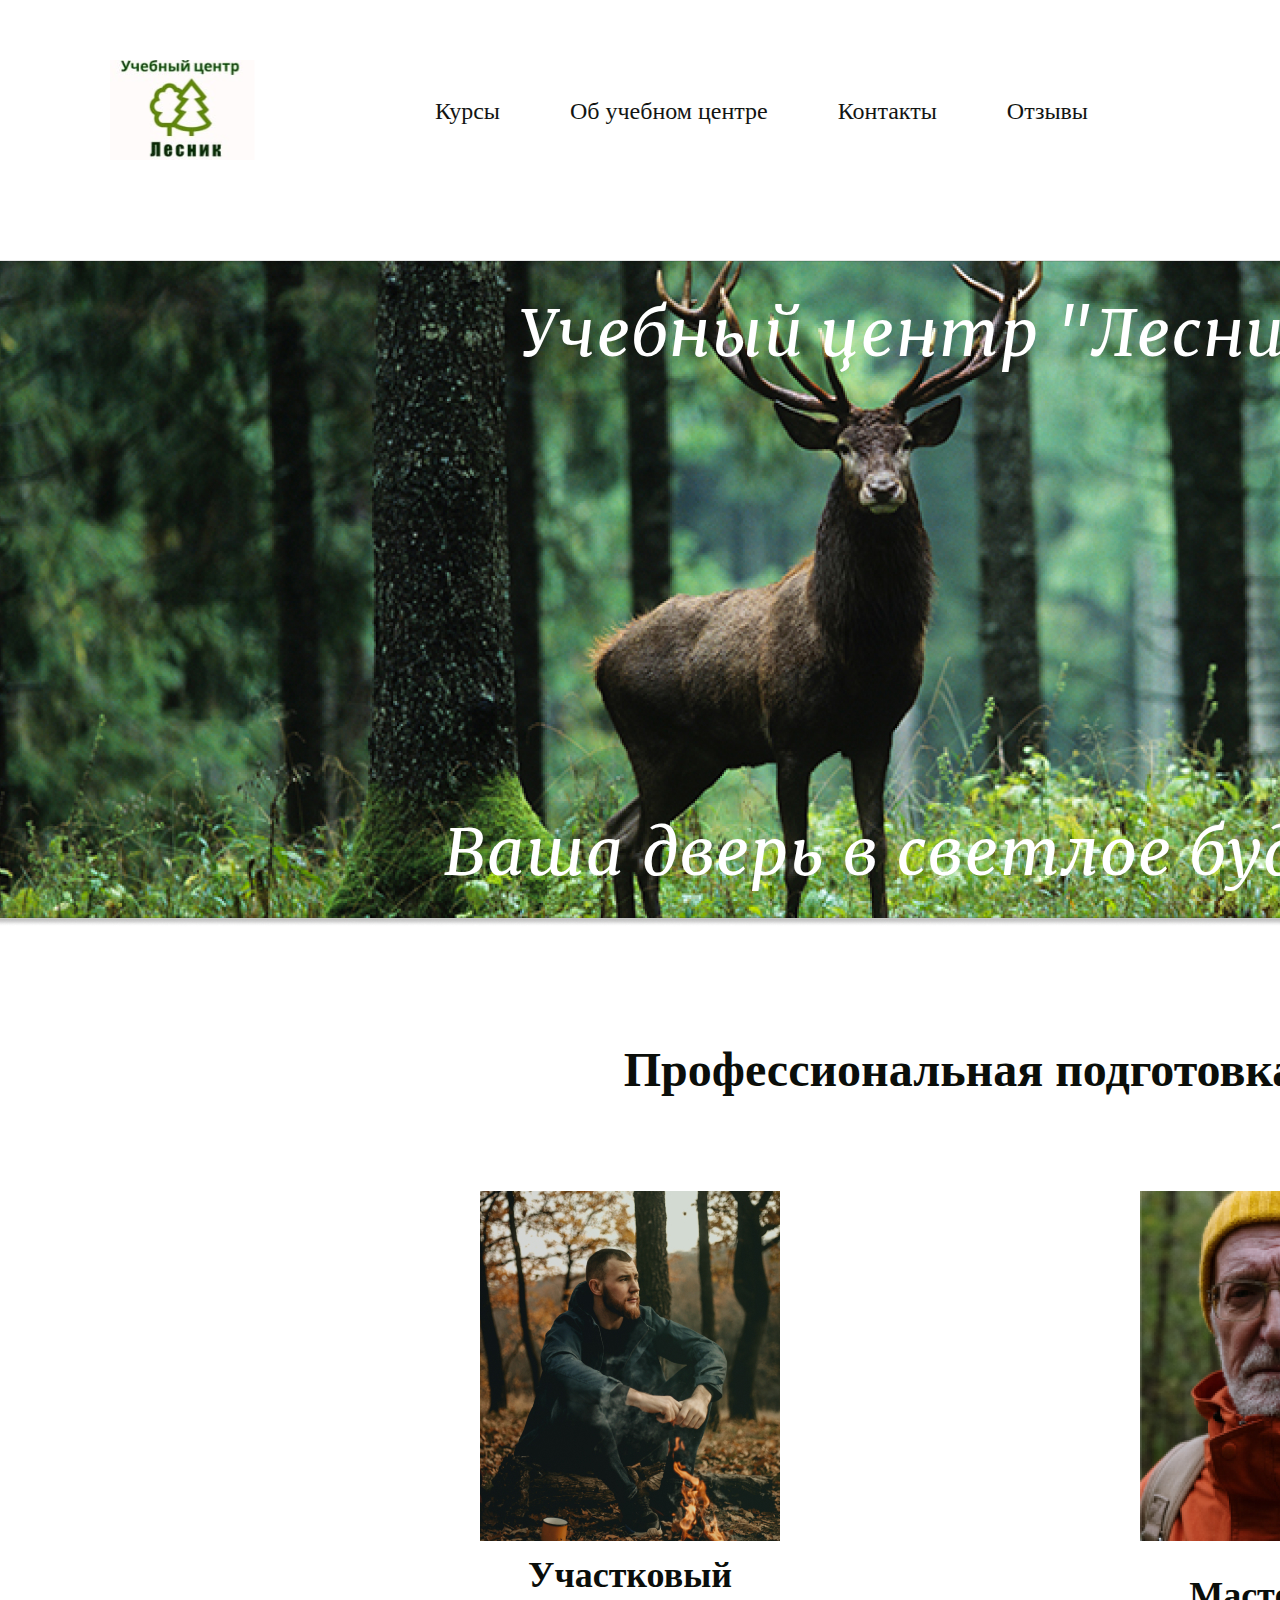
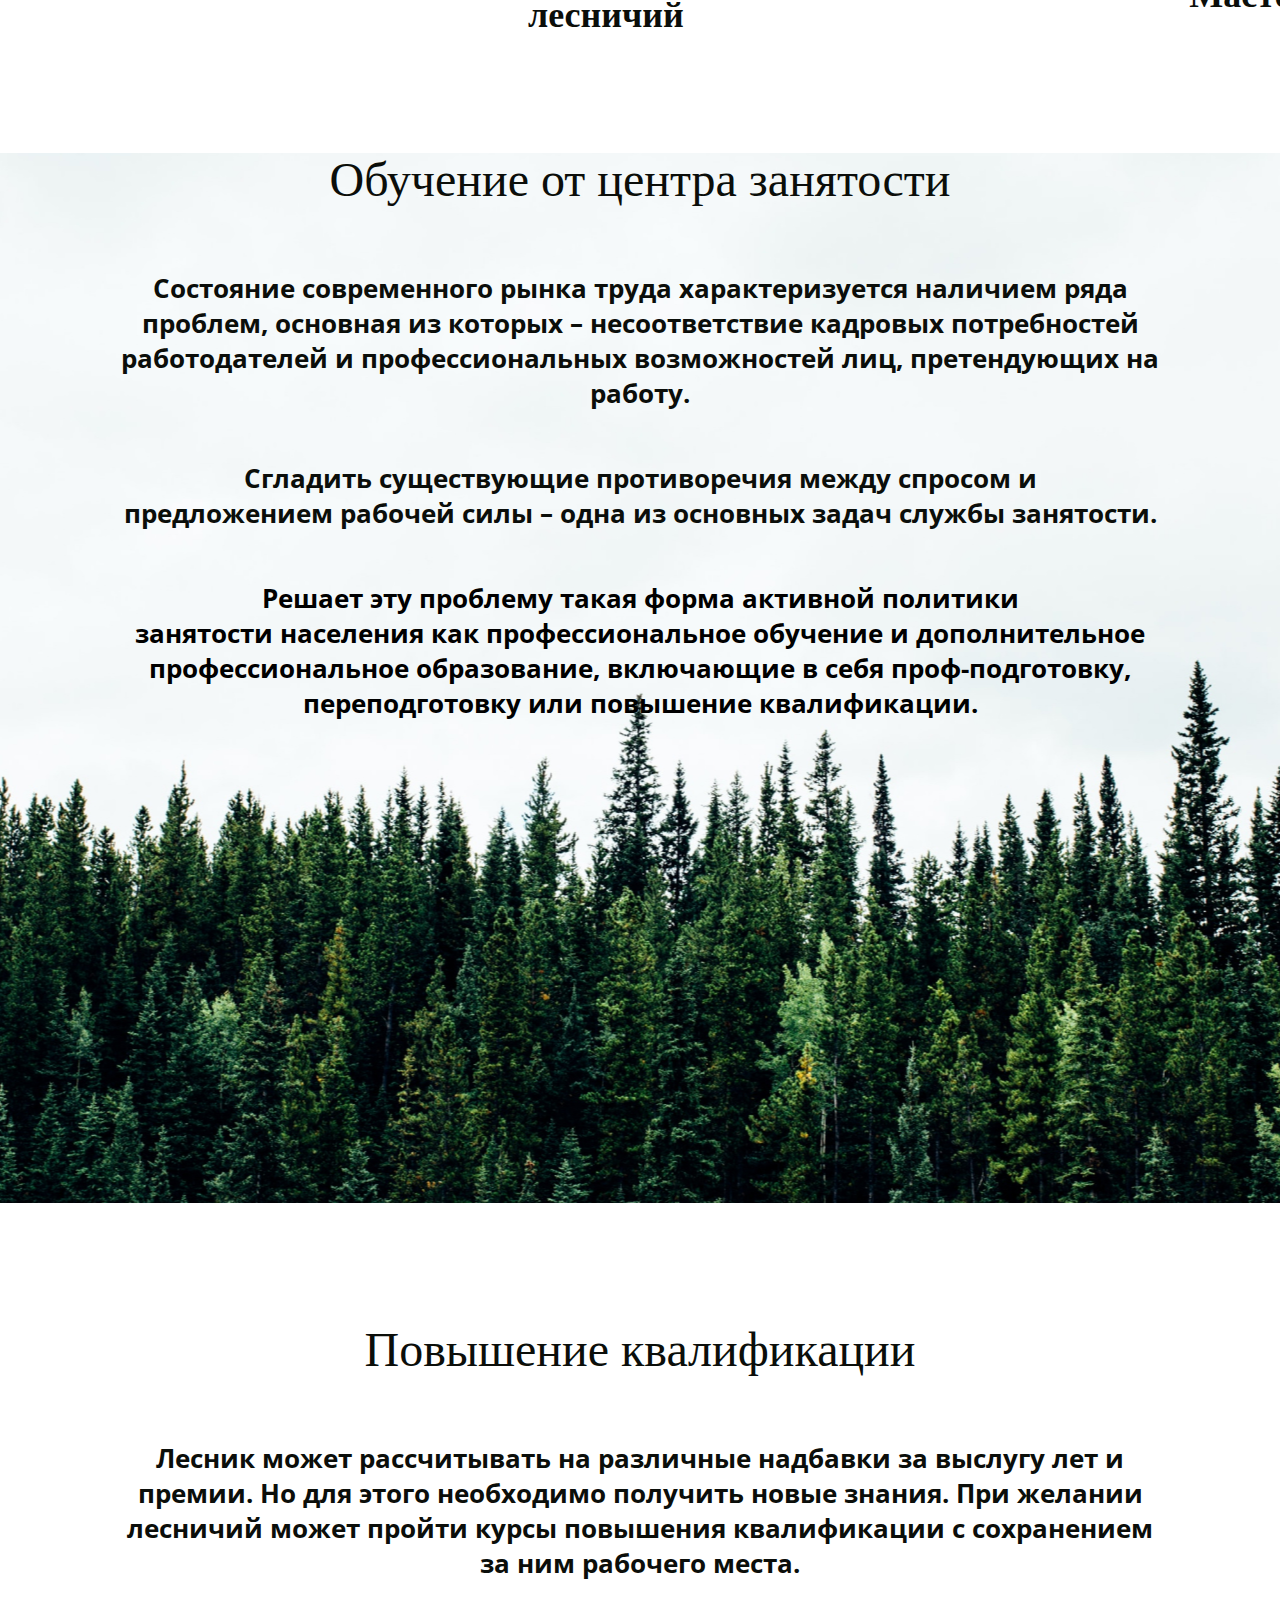
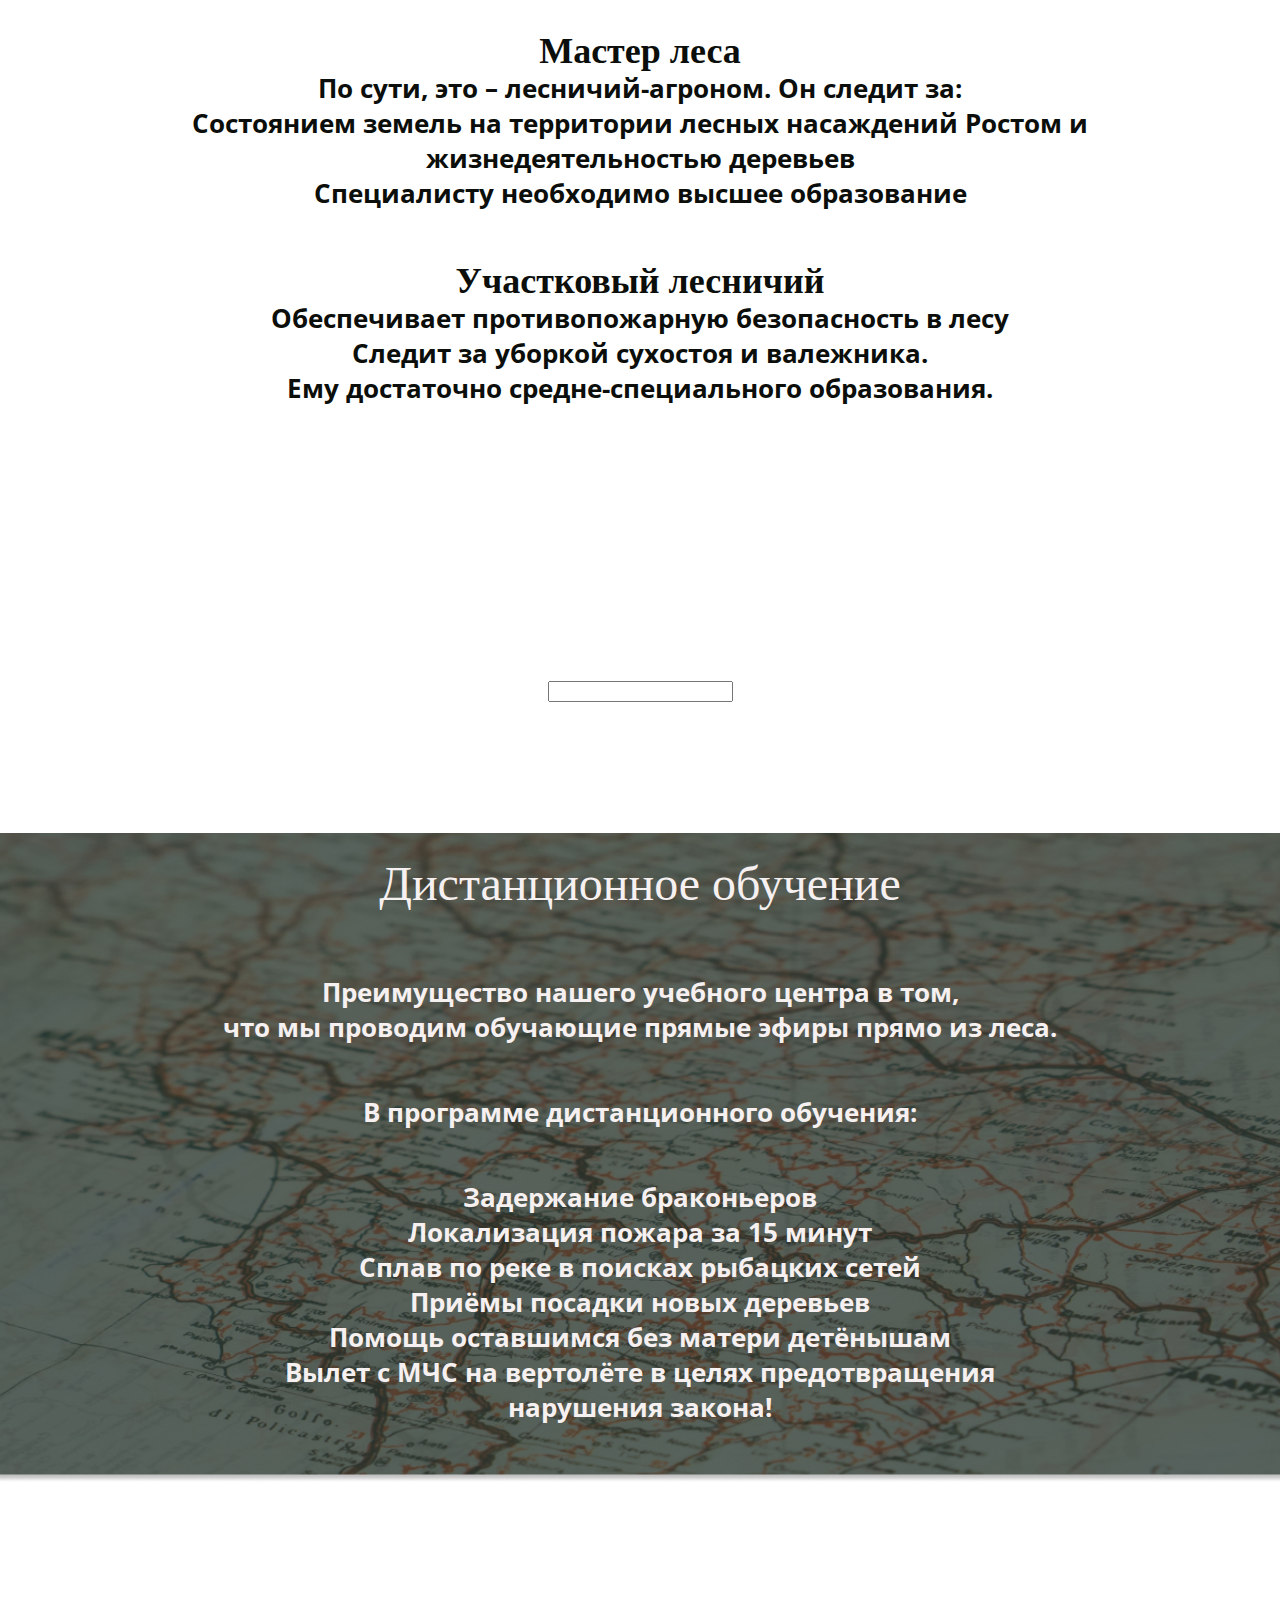
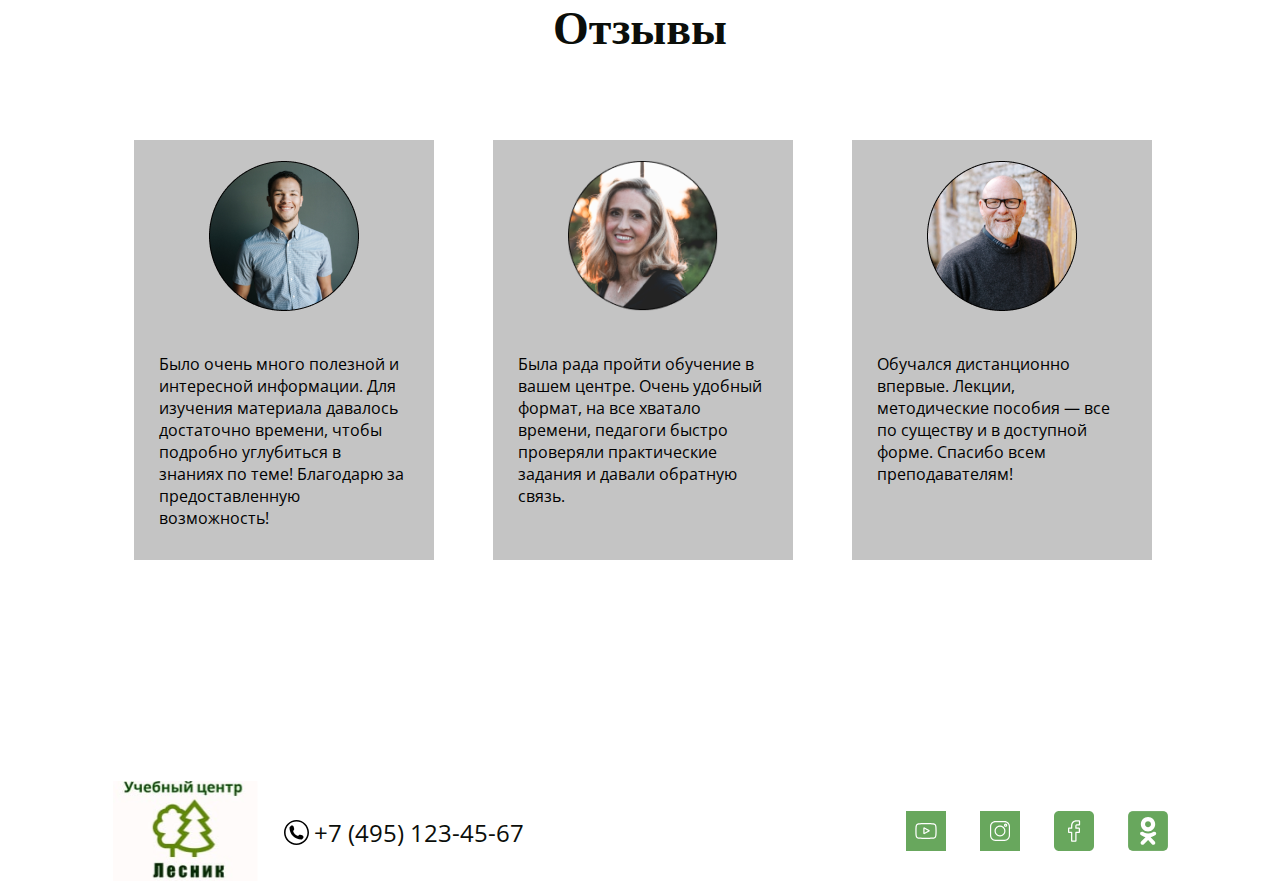
<file: Index.html>
<!DOCTYPE html>
<html lang="ru">
  <head>
    <meta charset="UTF-8" />
    <meta http-equiv="X-UA-Compatible" content="IE=edge" />
    <meta name="viewport" content="width=device-width, initial-scale=1.0" />
    <title>Forester</title>
    <link rel="stylesheet" href="./css/style.css" />
  </head>
  <body>
    <header class="header">
        <div class="header__wrapper">
          <div class="header__logo">
            <a href="/" class="header__logo-link"> <img src="./img/svg/logo.svg" alt="Учебный центр Лесник" class="header_logo-icon"/></a>
            <nav class="header__nav">
				<ul class="header__list">
				  <li class="header__item">
					<a href="#!" class="header__link"> Курсы </a>
				  </li>
				  <li class="header__item">
					<a href="#!" class="header__link">Об учебном центре</a>
				  </li>
				  <li class="header__item">
					<a href="#!" class="header__link">Контакты</a>
				  </li>
				  <li class="header__item">
					<a href="#!" class="header__link">Отзывы</a>
				  </li>
				</ul>
			  </nav>
          </div>
		</div>
    </header>
      <section class="main__baner">
        <img src="./img/baner.jpg" alt="Лесник" class="main__baner-img" />
        <h2 class="main__title-baner main__title-top">Учебный центр "Лесник"</h2>
        <h2 class="main__title-baner main__title-down">
          Ваша дверь в светлое будущее
        </h2>
      </section>
      <section class="main__prof-training">
        <h2 class="main__prof-title">Профессиональная подготовка</h2>
		<div class="main__prof-list">
			<div class="main__prof-item">
				<img src="./img/forester.jpg" alt="Участковый лесничий" class="main__prof-img"/> <a href="#!" class="main__prof-link"> Участковый <br /> лесничий</a>
			</div>
			<div class="main__prof-item">
				<img src="./img/master.jpg" alt="Мастер леса" class="main__prof-img"/>
				<a href="#!" class="main__prof-link"> Мастер леса</a>
			  </div>
		</div>
      </section>
      <section class="education">
        <div class="education__wrapper">
          <h2 class="education__title">Обучение от центра занятости</h2>
          <p class="education__wrapper-contion">
            Состояние современного рынка труда характеризуется наличием ряда
            <br />
            проблем, основная из которых – несоответствие кадровых потребностей
            <br />
            работодателей и профессиональных возможностей лиц, претендующих на
            работу.
          </p>
          <p class="education__wrapper-contion">
            Сгладить существующие противоречия между спросом и <br />
            предложением рабочей силы – одна из основных задач службы занятости.
          </p>
          <p class="education__wrapper-contion-down">
            Решает эту проблему такая форма активной политики <br />
            занятости населения как профессиональное обучение и дополнительное
            <br />
            профессиональное образование, включающие в себя проф-подготовку,
            <br />
            переподготовку или повышение квалификации.
          </p>
        </div>
      </section>
	  <section class="training">
		<div class="training__wrapper">
			<h2 class="education__title">Повышение квалификации</h2>
			<p class="education__wrapper-contion">
				Лесник может рассчитывать на различные  надбавки за выслугу лет и<br /> премии. 
				Но для этого необходимо получить новые знания. При желании <br /> лесничий может пройти курсы повышения
				 квалификации с  сохранением за ним рабочего места. <br />
			</p>
			<p class="education__wrapper-contion">
				<a href="#!" class="main__prof-link"> Мастер леса</a><br />
				По сути, это – лесничий-агроном. Он следит за: <br />
				 Состоянием земель на территории лесных насаждений 
				Ростом и  жизнедеятельностью деревьев<br />
				Специалисту необходимо высшее образование
			</p>
			<p class="education__wrapper-contion down">
				<a href="#!" class="main__prof-link">Участковый лесничий</a><br />
				Обеспечивает противопожарную безопасность в лесу <br />
				Следит за уборкой сухостоя и валежника. <br />
				Ему достаточно средне-специального образования.
			</p>
			<input > 
		  </div>
	  </section>
	  <section class="section__map">
		<div class="education__wrapper color-training">
			<h2 class="education__title top color-training">Дистанционное обучение</h2>
			<p class="education__wrapper-contion color-training">
				Преимущество нашего учебного центра в том, <br />
				что мы проводим обучающие прямые эфиры прямо из леса.
			</p>
			<p class="education__wrapper-contion color-training">
				В программе дистанционного обучения:
			</p>
			<p class="education__wrapper-contion-down color-training">
				Задержание браконьеров<br />
				Локализация пожара за 15 минут<br />
				Сплав по реке в поисках рыбацких сетей<br />
				Приёмы посадки новых деревьев<br />
				Помощь оставшимся без матери детёнышам<br />
				Вылет с МЧС на вертолёте в целях предотвращения<br />
				нарушения закона!
			</p>
		 </div>
	  </section>
	  <section class="reviews">
		<h2 class="reviews__title">Отзывы</h2>
		<div class="reviews__title-wrepper">
			<div class="reviews__section-wrepper">
				<div class="reviews__section">
					<img src="./img/oldboy.png" class="reviews__section-img" alt="Отзывы учебный центр Лесник">
						<div class="reviews__section-text">
							Было очень много полезной и интересной информации. 
							Для изучения материала давалось достаточно времени, 
							чтобы подробно углубиться в знаниях по теме! 
							Благодарю за предоставленную возможность!
						</div>
				</div>
			</div>
			<div class="reviews__section-wrepper">
				<div class="reviews__section">
					<img src="./img/woman.png" class="reviews__section-img" alt="Отзывы учебный центр Лесник">
					<div class="reviews__section-text">
						Была рада пройти обучение в вашем центре.
						Очень удобный формат, на все хватало времени, 
						педагоги быстро проверяли практические задания 
						и давали обратную связь.
					</div>
				</div>
			</div>
			<div class="reviews__section-wrepper">
				<div class="reviews__section">
					<img src="./img/oldman.png" class="reviews__section-img" alt="Отзывы учебный центр Лесник">
					<div class="reviews__section-text">
							Обучался дистанционно впервые. 
							Лекции, методические пособия — все по существу
							и в доступной форме.  Спасибо всем преподавателям!
					</div>
				</div>
			</div>
	    </div>
	  </section>
    <footer class="footer">
		<div class="footer__wrapper">
			<div class="footer__logo">
			  <a href="/" class="footer__logo-item"> <img src="./img/svg/logo.svg" alt="Учебный центр Лесник" class="header_logo-icon"/></a>
			</div>
			<div class="fone">
				<img src="./img/svg/phone.svg" alt="Телефон учебного центра Лесник">
				<a href="tel:+74951234567" class="fone__nambor">+7 (495) 123-45-67</a>
			</div>
			<div class="footer-icon">
			  <a href="/" class="footer__logo-link"> <img src="./img/svg/youtube.svg" alt="Учебный центр Лесник" class="header_logo-icon"/></a>
			  <a href="/" class="footer__logo-link"> <img src="./img/svg/instagram.svg" alt="Учебный центр Лесник" class="header_logo-icon"/></a>
			  <a href="/" class="footer__logo-link"> <img src="./img/svg/facebook.svg" alt="Учебный центр Лесник" class="header_logo-icon"/></a>
			  <a href="/" class="footer__logo-link"> <img src="./img/svg/odnoklassniki.svg" alt="Учебный центр Лесник" class="header_logo-icon"/></a>
			</div>
		  </div>
	</footer>
  </body>
</html>
</file>
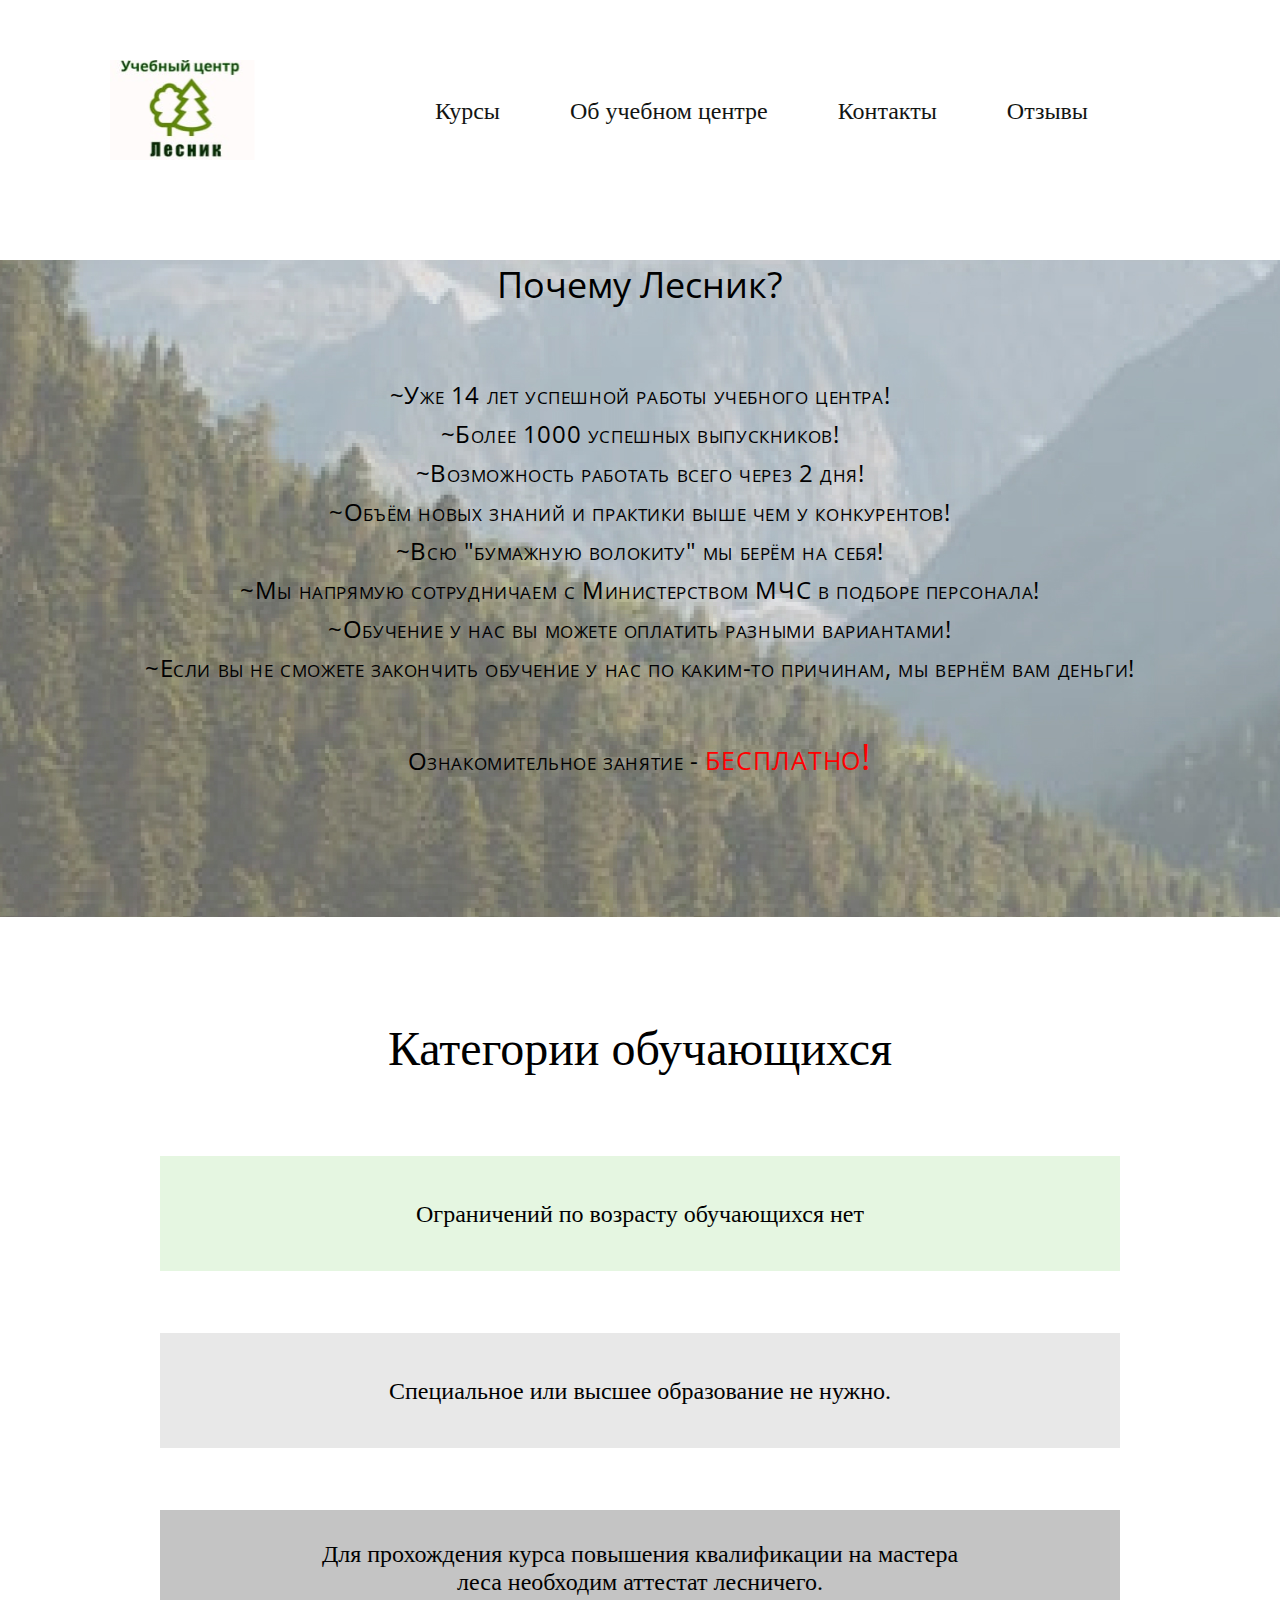
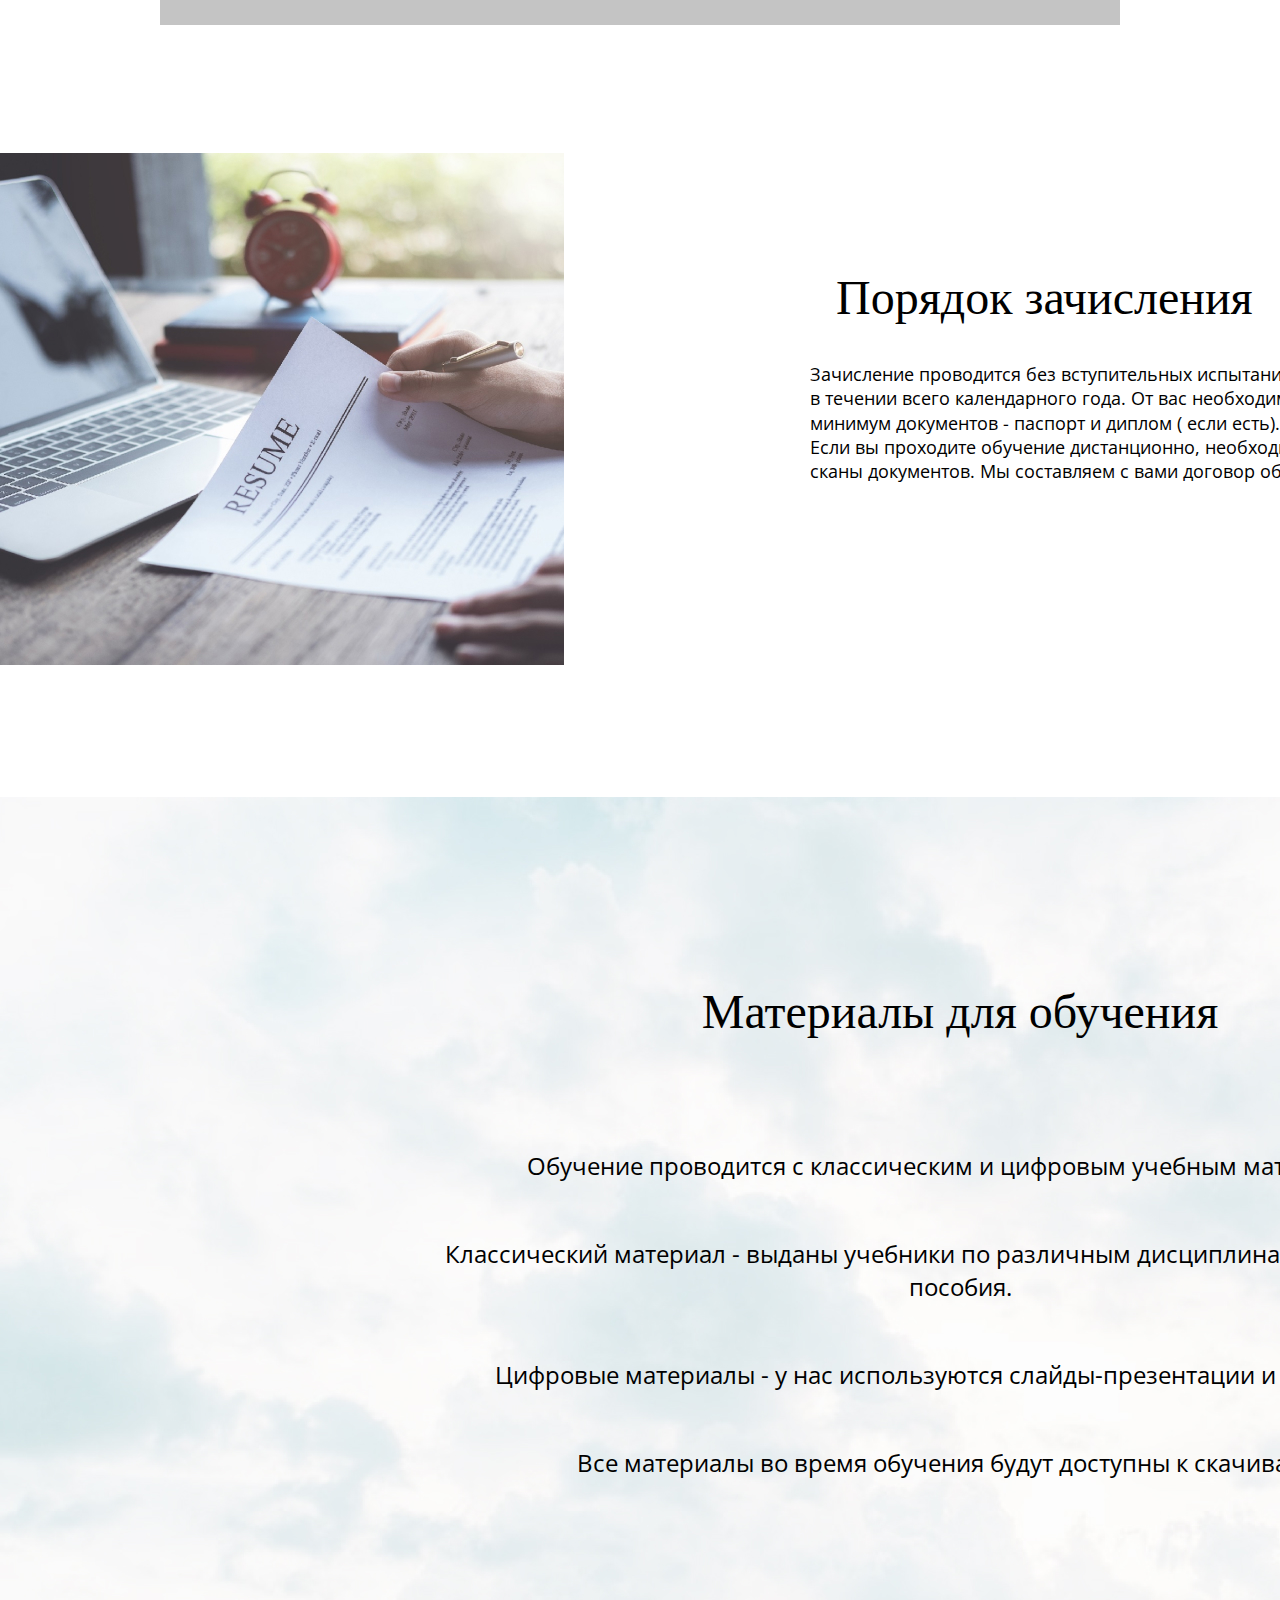
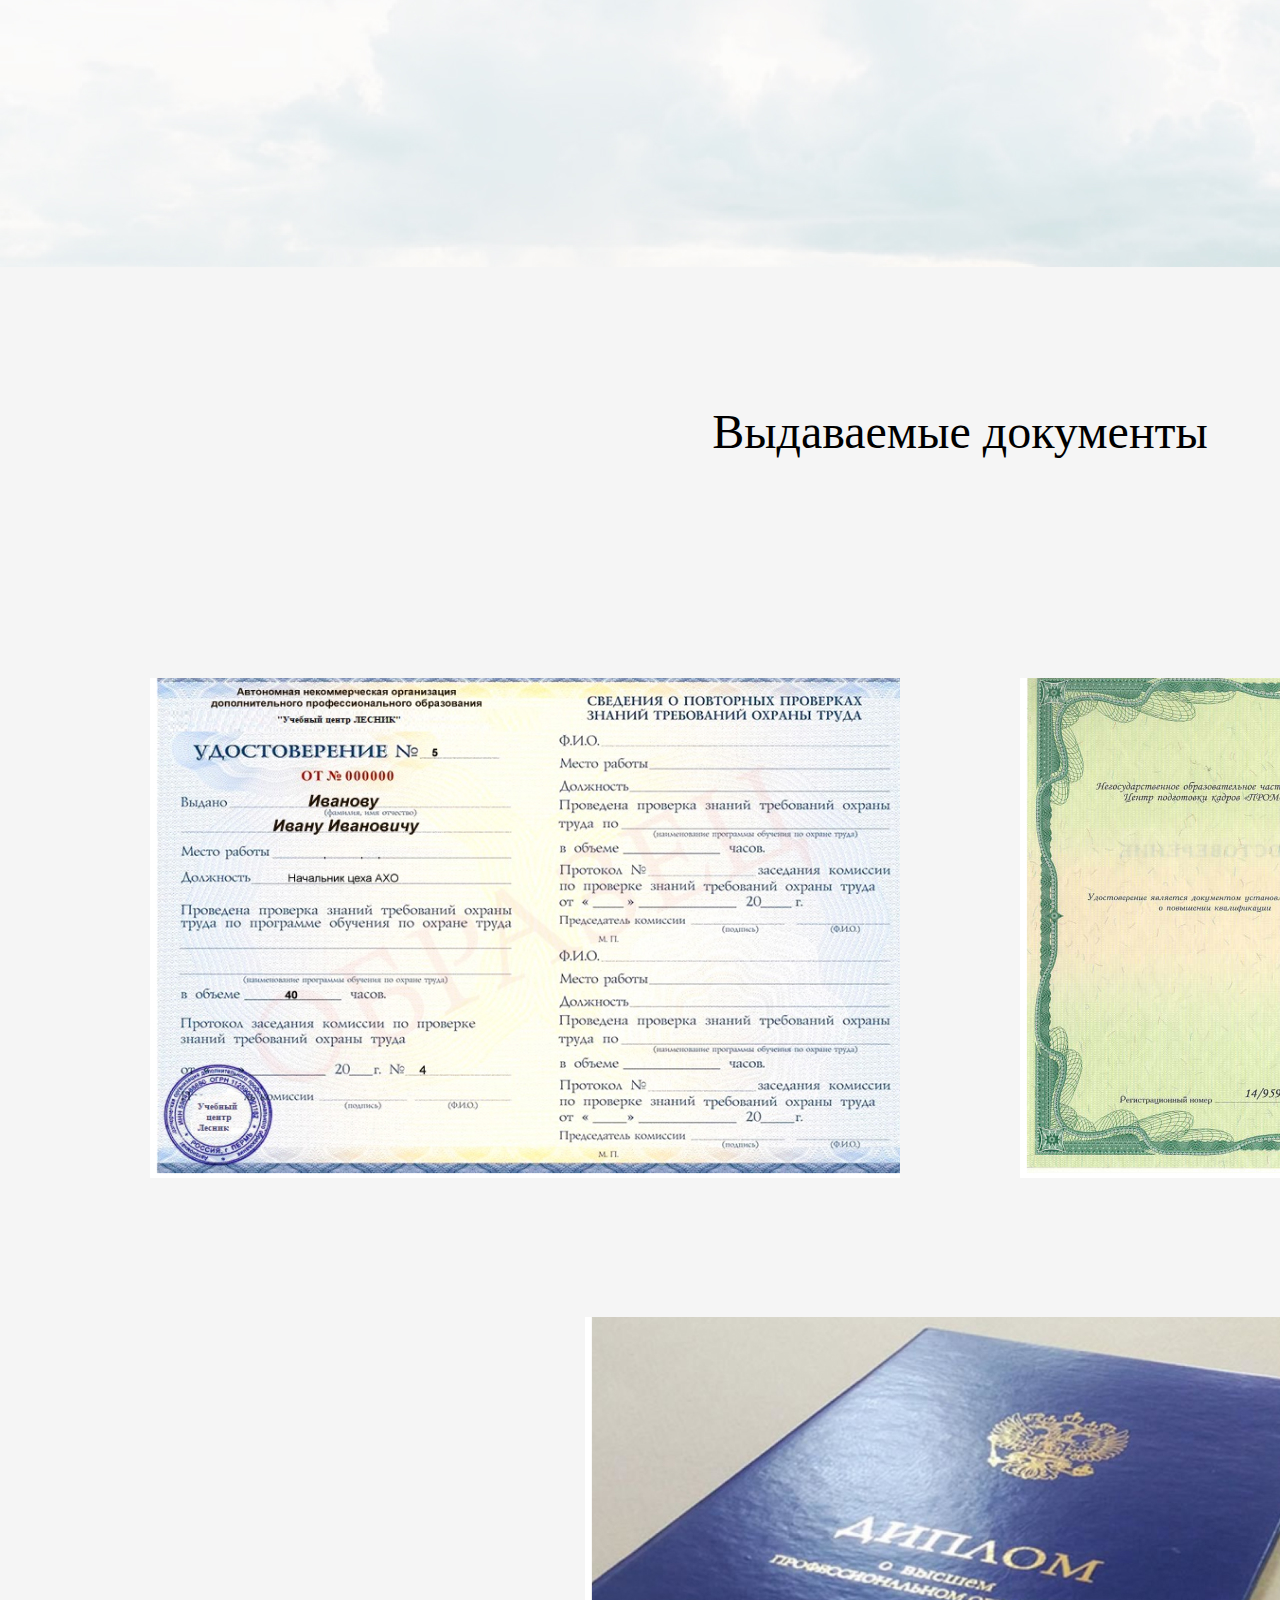
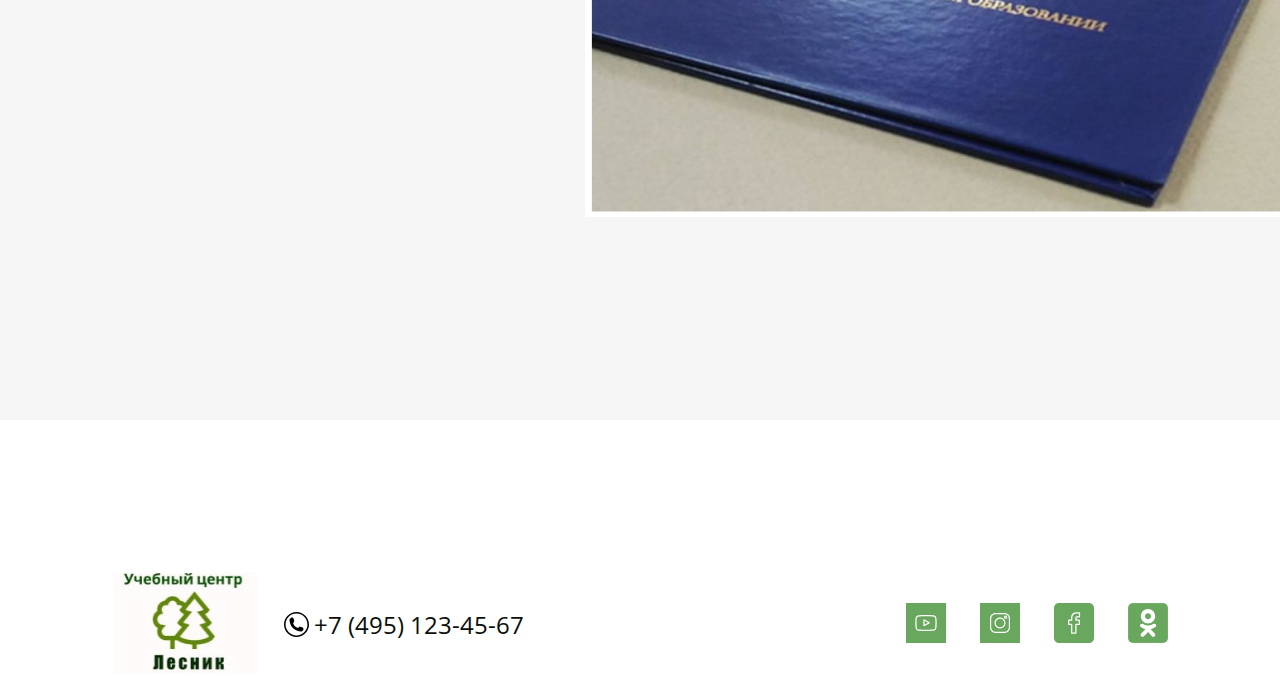
<file: page 2.html>
<!DOCTYPE html>
<html lang="ru">
<head>
	<meta charset="UTF-8">
	<meta http-equiv="X-UA-Compatible" content="IE=edge">
	<meta name="viewport" content="width=device-width, initial-scale=1.0">
	<link rel="stylesheet" href="./css/style.css" />
	<title>Forester page 2</title>
</head>
<body>
	<header class="header">
        <div class="header__wrapper">
          <div class="header__logo">
            <a href="/" class="header__logo-link"> <img src="./img/svg/logo.svg" alt="Учебный центр Лесник" class="header_logo-pig"/></a>
            <nav class="header__nav">
				<ul class="header__list">
				  <li class="header__item">
					<a href="#!" class="header__link"> Курсы </a>
				  </li>
				  <li class="header__item">
					<a href="#!" class="header__link">Об учебном центре</a>
				  </li>
				  <li class="header__item">
					<a href="#!" class="header__link">Контакты</a>
				  </li>
				  <li class="header__item">
					<a href="#!" class="header__link">Отзывы</a>
				  </li>
				</ul>
			  </nav>
          </div>
		</div>
    </header>
	<section class="question">
        <div class="question__wrapper">
          <h2 class="question__title">Почему Лесник?</h2>
          <p class="question__wrapper-contion">
			~Уже 14 лет успешной работы учебного центра! <br />
			~Более 1000 успешных выпускников! <br />
			~Возможность работать всего через 2 дня! <br />
			~Объём новых знаний и практики выше чем у конкурентов! <br />
			~Всю "бумажную волокиту" мы берём на себя! <br />
			~Мы напрямую сотрудничаем с Министерством МЧС в подборе персонала! <br />
			~Обучение у нас вы можете оплатить разными вариантами! <br />
			~Если вы не сможете закончить обучение у нас по каким-то причинам, мы вернём вам деньги! <br />
          </p>
		  <p class="question__wrapper-contion-down">
			Ознакомительное занятие - <span class="textcolor">бесплатно!</span>
		  </p>
        </div>
      </section>
	  <section class="categories">
		<h2 class="categories__title">Категории обучающихся</h2> 
		<div class="categories__text grin">Ограничений по возрасту обучающихся нет</div>
		<div class="categories__text grey">Специальное или высшее образование не нужно.</div>
		<div class="categories__text bleck-grey">Для прохождения курса повышения квалификации  на мастера <br /> леса необходим аттестат лесничего.</div>
	  </section>
	  <section class="order">
		  <img src="./img/documents.jpg" class="order__documents" alt="Документы">
		  <div class="order__condition">
			  <h2 class="categories__title-order"> Порядок зачисления</h2>
			  <div class="order__text">
				Зачисление проводится без вступительных испытаний,а <br />
				в течении всего календарного года. От вас необходим <br />
				минимум документов - паспорт и диплом ( если есть).<br />
				Если вы проходите обучение дистанционно, необходимы<br />
				сканы документов. Мы составляем с вами договор об обучении.<br />
			  </div>
		  </div>
	  </section>
	  <section class="materials">
		<h2 class="categories__title title-top">Материалы для обучения</h2>
		<p class="materials-text">Обучение проводится с классическим и цифровым учебным материалом.</p>
        <p class="materials-text">Классический материал - выданы учебники по различным дисциплинам, методические <br /> пособия.</p> 
        <p class="materials-text">Цифровые материалы - у нас используются слайды-презентации и видеоуроки.</p> 
        <p class="materials-text">Все материалы во время обучения будут доступны к скачиванию.</p>
	  </section>
	<section class="documentation">
		<h2 class="categories__title title-down">Выдаваемые документы</h2>
		<div class="documentation__page">
			<div class="documentation__page-certificate">
				<img src="./img/card.jpg" class="certificate__documents" alt="Удостоверение">
				<img src="./img/certificate.jpg" class="certificate__documents" alt="Удостоверение">	
			</div>
			<div class="documentation__page-diploma">
				<img src="./img/diploma.jpg" class="certificate__documents" alt="Диплом">
			</div>

		</div>
	</section>
	<footer class="footer">
		<div class="footer__wrapper">
			<div class="footer__logo">
			  <a href="/" class="footer__logo-item"> <img src="./img/svg/logo.svg" alt="Учебный центр Лесник" class="header_logo-icon"/></a>
			</div>
			<div class="fone">
				<img src="./img/svg/phone.svg" alt="Телефон учебного центра Лесник">
				<a href="tel:+74951234567" class="fone__nambor">+7 (495) 123-45-67</a>
			</div>
			<div class="footer-icon">
			  <a href="/" class="footer__logo-link"> <img src="./img/svg/youtube.svg" alt="Учебный центр Лесник" class="header_logo-icon"/></a>
			  <a href="/" class="footer__logo-link"> <img src="./img/svg/instagram.svg" alt="Учебный центр Лесник" class="header_logo-icon"/></a>
			  <a href="/" class="footer__logo-link"> <img src="./img/svg/facebook.svg" alt="Учебный центр Лесник" class="header_logo-icon"/></a>
			  <a href="/" class="footer__logo-link"> <img src="./img/svg/odnoklassniki.svg" alt="Учебный центр Лесник" class="header_logo-icon"/></a>
			</div>
		  </div>
	</footer>
</body>
</html>
</file>
<file: css/style.css>
/* http://meyerweb.com/eric/tools/css/reset/ 
   v2.0 | 20110126
   License: none (public domain)
*/

html,
body,
div,
span,
applet,
object,
iframe,
h1,
h2,
h3,
h4,
h5,
h6,
p,
blockquote,
pre,
a,
abbr,
acronym,
address,
big,
cite,
code,
del,
dfn,
em,
img,
ins,
kbd,
q,
s,
samp,
small,
strike,
strong,
sub,
sup,
tt,
var,
b,
u,
i,
center,
dl,
dt,
dd,
ol,
ul,
li,
fieldset,
form,
label,
legend,
table,
caption,
tbody,
tfoot,
thead,
tr,
th,
td,
article,
aside,
canvas,
details,
embed,
figure,
figcaption,
footer,
header,
hgroup,
menu,
nav,
output,
ruby,
section,
summary,
time,
mark,
audio,
video {
  margin: 0;
  padding: 0;
  border: 0;
  font-size: 100%;
  font: inherit;
  vertical-align: baseline;
}
/* HTML5 display-role reset for older browsers */
article,
aside,
details,
figcaption,
figure,
footer,
header,
hgroup,
menu,
nav,
section {
  display: block;
}
body {
  line-height: 1;
}
ol,
ul {
  list-style: none;
}
blockquote,
q {
  quotes: none;
}
blockquote:before,
blockquote:after,
q:before,
q:after {
  content: "";
  content: none;
}
table {
  border-collapse: collapse;
  border-spacing: 0;
}

/* cormorant-garamond-regular - cyrillic */
@font-face {
  font-family: "Cormorant Garamond";
  font-style: normal;
  font-weight: 400;
  src: local(""),
    url("../fonts/cormorant-garamond-v10-cyrillic-regular.woff2")
      format("woff2"),
    /* Chrome 26+, Opera 23+, Firefox 39+ */
      url("../fonts/cormorant-garamond-v10-cyrillic-regular.woff")
      format("woff"); /* Chrome 6+, Firefox 3.6+, IE 9+, Safari 5.1+ */
}
/* merriweather-regular - latin_cyrillic */
@font-face {
  font-family: "Merriweather";
  font-style: normal;
  font-weight: 400;
  src: url("../fonts/merriweather-v25-latin_cyrillic-regular.eot"); /* IE9 Compat Modes */
  src: local(""),
    url("../fonts/merriweather-v25-latin_cyrillic-regular.eot?#iefix")
      format("embedded-opentype"),
    /* IE6-IE8 */ url("../fonts/merriweather-v25-latin_cyrillic-regular.woff2")
      format("woff2"),
    /* Super Modern Browsers */
      url("../fonts/merriweather-v25-latin_cyrillic-regular.woff")
      format("woff"),
    /* Modern Browsers */
      url("../fonts/merriweather-v25-latin_cyrillic-regular.ttf")
      format("truetype"),
    /* Safari, Android, iOS */
      url("../fonts/merriweather-v25-latin_cyrillic-regular.svg#Merriweather")
      format("svg"); /* Legacy iOS */
}
/* merriweather-italic - latin_cyrillic */
@font-face {
  font-family: "Merriweather";
  font-style: italic;
  font-weight: 400;
  src: url("../fonts/merriweather-v25-latin_cyrillic-italic.eot"); /* IE9 Compat Modes */
  src: local(""),
    url("../fonts/merriweather-v25-latin_cyrillic-italic.eot?#iefix")
      format("embedded-opentype"),
    /* IE6-IE8 */ url("../fonts/merriweather-v25-latin_cyrillic-italic.woff2")
      format("woff2"),
    /* Super Modern Browsers */
      url("../fonts/merriweather-v25-latin_cyrillic-italic.woff") format("woff"),
    /* Modern Browsers */
      url("../fonts/merriweather-v25-latin_cyrillic-italic.ttf")
      format("truetype"),
    /* Safari, Android, iOS */
      url("../fonts/merriweather-v25-latin_cyrillic-italic.svg#Merriweather")
      format("svg"); /* Legacy iOS */
}
/* open-sans-regular - latin_cyrillic */
@font-face {
  font-family: "Open Sans";
  font-style: normal;
  font-weight: 400;
  src: local(""),
    url("../fonts/open-sans-v27-latin_cyrillic-regular.woff2") format("woff2"),
    /* Chrome 26+, Opera 23+, Firefox 39+ */
      url("../fonts/open-sans-v27-latin_cyrillic-regular.woff") format("woff"); /* Chrome 6+, Firefox 3.6+, IE 9+, Safari 5.1+ */
}
/* open-sans-700 - latin_cyrillic */
@font-face {
  font-family: "Open Sans";
  font-style: normal;
  font-weight: 700;
  src: local(""),
    url("../fonts/open-sans-v27-latin_cyrillic-700.woff2") format("woff2"),
    /* Chrome 26+, Opera 23+, Firefox 39+ */
      url("../fonts/open-sans-v27-latin_cyrillic-700.woff") format("woff"); /* Chrome 6+, Firefox 3.6+, IE 9+, Safari 5.1+ */
}
html {
  box-sizing: border-box;
}
*,
*::before,
*::after {
  box-sizing: inherit;
}

/* Start styles header */


.header__logo {
  width: 1060px;
  display: flex;
  flex-wrap: wrap;
  margin: 0 auto;
  justify-content: space-between;
  align-items: center;
  margin-top: 60px;
  margin-bottom: 97px;
}
.header__logo-link {
  margin-right: 44px;
}
.header__list {
  display: flex;
  flex-wrap: wrap;
}
.header__item {
}
.header__link {
  margin-right: 70px;
  font-family: Garamond;
  font-style: normal;
  font-weight: normal;
  font-size: 24px;
  line-height: 27px;
  color: #131513;
  text-decoration: none;
}
.header__item:last-child {
  margin-right: 12px;
}

.header__link:hover,
.header__link:active,
.header__link:focus {
  opacity: 0, 75;
  color: rgb(158, 130, 130);
}

/* Finish styles header */

/* Start styles main_baner */

.main__baner {
  width: 1920px;
  margin: 0 auto;
  margin-bottom: 113px;
  position: relative;
}

.main__baner-img {
  width: auto;
  margin: 0 auto;
}

.main__title-top {
  position: absolute;
  width: 100%;
  height: 105px;
  left: 518px;
  top: 33px;
}

.main__title-down {
  position: absolute;
  width: 100%;
  height: 105px;
  left: 444px;
  top: 552px;
}

.main__prof-nav {
  width: 1920px;
  margin: 0 auto;
}

.main__title-baner {
  font-family: Merriweather;
  font-style: italic;
  font-weight: normal;
  font-size: 64px;
  line-height: 80px;
  letter-spacing: 0.03em;
  color: #fff;
}
/* Finish styles baner */

/*Start styles main_prof-training */
.main__prof-title {
  font-family: Garamond;
  font-style: normal;
  font-weight: bold;
  font-size: 48px;
  line-height: 54px;
  max-width: 1920px;
   margin: 0 auto;
  margin-bottom: 94px;
  color: #0b0e0a;
}
.main__prof-training {
  width: 1920px;
  margin: 0 auto;
  display: flex;
  flex-wrap: wrap;
}

.main__prof-list {
  display: flex;
  flex-wrap: wrap;
  margin: 0 auto;
}

.main__prof-item {
  padding: 0 180px;
  display: grid;
}
.main__prof-img {
  margin-bottom: 14px;
}

.main__prof-link {
  font-family: Garamond;
  font-style: normal;
  font-weight: bold;
  font-size: 36px;
  line-height: 40px;
  margin: 0 auto;
  color: #0b0e0a;
  text-decoration: none;
  margin-bottom: 118px;
}
.main__prof-link:hover,
.main__prof-link:active,
.main__prof-link:focus {
  opacity: 0, 75;
  color: rgb(158, 130, 130);
}

/*Finfsh styles main_prof-training */

/*Start styles education */

.education {
  max-width: 1920px;
  margin: 0 auto;
  background: url(../img/forest.jpg) no-repeat center;
  background-size: cover;
  margin-bottom: 1084px;
}

.education__title,
.education__wrapper-contion {
	text-align: center;
  font-family: Garamond;
  font-style: normal;
  font-weight: normal;
  font-size: 48px;
  line-height: 54px;
  margin: 0 auto;
  color: #0b0e0a;
}
.education__title {
  max-width: 1920px;
  max-height: 950px;
  margin: 0 auto;
  margin-bottom: 64px;
  font-family: Garamond;
  font-style: normal;
  font-weight: normal;
  font-size: 48px;
  line-height: 54px;
}
.education {
  height: 1050px;
  margin: 0 auto;
  margin-bottom: 120px;
}
.education__wrapper {
	text-align: center;
}

.education__wrapper-contion {
  width: 1050px;
  margin: 0 auto;
  margin-bottom: 565px;
}

.education__wrapper-contion {
  font-family: Open Sans;
  font-style: normal;
  font-weight: 600;
  font-size: 26px;
  line-height: 35px;
  margin-bottom: 50px;
}
.down {
  margin-bottom: 275px;
}

.education__wrapper-contion-down {
  font-family: Open Sans;
  font-style: normal;
  font-weight: 600;
  font-size: 26px;
  line-height: 35px;
  margin-bottom: 95px;
}
/*Finfsh styles education */

/*Start styles training */ 

.training__wrapper {
	text-align: center;
}


/*Finfsh styles training */ 


/*Start styles section_map */
.section__map {
  margin: 0 auto;
  max-width: 1920px;
  height: 650px;
  background: url(../img/map.jpg) no-repeat center;
  background-size: cover;
  margin-top: 131px;
  margin-bottom: 120px;
}
.color-training {
  color: #f6f0f0;
}
.top {
  padding-top: 24px;
}

/*Finfsh styles section_map */

/*Start styles reviews */

.reviews__title-wrepper {
  width: 1012px;
  margin: 0 auto;
  display: flex;
}
.reviews__title {
  width: 1012px;
  margin: 0 auto;
  display: flex;
  justify-content: center;
  font-family: Garamond;
  font-style: normal;
  font-weight: bold;
  font-size: 46px;
  line-height: 52px;
  margin-bottom: 85px;
  color: #0b0e0a;
}
.reviews__section-wrepper {
  padding-right: 59px;
}
.reviews__section {
  width: 300px;
  height: 420px;
  background-color: #c4c4c4;
  margin-bottom: 221px;
}

.reviews__section-img {
  margin-top: 21px;
  margin-bottom: 39px;
  margin-left: 75px;
}

.reviews__section-text {
  width: 247px;
  margin-left: 25px;
  font-family: Open Sans;
  font-style: normal;
  font-weight: normal;
  font-size: 16px;
  line-height: 22px;
}

/*Finfsh styles reviews */

/*Start styles footer */
.footer {
  width: 1055px;
  margin: 0 auto;
}
.footer__wrapper {
  display: flex;
  flex-wrap: wrap;
  justify-content: space-between;
  align-items: center;
}

.fone {
  display: flex;
}
.footer__logo-item {
	margin-right: 24px;
}

.fone__nambor {
  font-family: Open Sans;
  font-style: normal;
  font-weight: normal;
  font-size: 24px;
  line-height: 33px;
  color: #0b0e0a;
  text-decoration: none;
  margin-left: 5px;
  margin-right: 350px;
}

.footer__logo-link {
  margin-left: 30px;
}
.footer__logo-link:last-child {
	margin-right: 0px;
  }
  
/*Finfsh styles footer */

/*Start styles page 2 question */

.question {
	max-width: 1920px;
	min-height: 657px;
	margin: 0 auto;
	background: url(../img/mountains.jpg) no-repeat center;
	background-size: cover;
	margin-bottom: 105px;
  }

 .question__title {
	text-align: center;
	margin-bottom: 65px; 
	font-family: Open Sans;
	font-style: normal;
	font-weight: normal;
	font-size: 36px;
	line-height: 140.69%;
 }

 .question__wrapper-contion {
	font-family: Open Sans;
	font-style: normal;
	font-weight: normal;
	font-size: 24px;
	line-height: 39px;
	text-align: center;
	letter-spacing: 0.025em;
	font-variant: small-caps;
	margin-bottom: 45px;
 }

 .question__wrapper-contion-down {
	font-family: Open Sans;
	font-style: normal;
	font-weight: normal;
	font-size: 24px;
	line-height: 39px;
	text-align: center;
	letter-spacing: 0.025em;
	font-variant: small-caps;
	margin-bottom: 130px;
 }

 .textcolor {
	font-family: Open Sans;
	font-style: normal;
	font-weight: normal;
	font-size: 36px;
	line-height: 140.69%;
	text-align: center;
	letter-spacing: 0.025em;
	font-variant: small-caps;
	color: #FF0000
 }

  /*Finfsh styles page 2 question */

  /*Start styles page 2 categories */

  .categories__title {
	font-family: Garamond;
	font-style: normal;
	font-weight: normal;
	font-size: 48px;
	line-height: 54px;
	text-align: center;
	margin-bottom: 80px;

  }
.categories__text {
	display: flex;
	max-width: 960px;
	height: 115px;
	margin: 0 auto;
	font-family: Roboto;
	font-style: normal;
	font-weight: normal;
	font-size: 24px;
	line-height: 28px;
	align-items: center;
	text-align: center;
	justify-content: center;
	margin-bottom: 62px;
}
.grin {
	background-color: #E5F6E1;

}
.bleck-grey{
	background-color: #C4C4C4;
	margin-bottom: 128px;
}

.grey {
		background: rgba(196, 196, 196, 0.39);

}

.order {
	width: 1400px;
	margin: 0 auto;
	display: flex;
	flex-wrap: wrap;
	/*align-items: center;
	/*align-items: center;
	
	justify-content: center;*/
	
}

.order__documents {
	margin-bottom: 132px;
}
.order__condition {
	width: 590px;
}
.categories__title-order {
	width: 590px;
	margin-left: 272px;
	padding-top: 118px;
	font-family: Garamond;
	font-style: normal;
	font-weight: normal;
	font-size: 48px;
	line-height: 54px;
	margin-bottom: 37px;

}

.order__text {
	/*margin-bottom: 113px;*/
	width: 590px;
	/*text-align: center;*/
	
	margin-left: 246px;
	/*width: 140px;*/
	/*text-align: center;*/
	font-family: Open Sans;
	font-style: normal;
	font-weight: normal;
	font-size: 18px;
	line-height: 135.19%;
	color: #000;
}

 /*Finfsh styles page 2 categories */



 /*Start styles page 2 materials */
.materials {
	width: 1920px;
	height: 1070px;
	margin: 0 auto;
	background: url(../img/sky.jpg) no-repeat center;
	background-size: cover;

}

.title-top {
	padding-top: 188px;
	margin-bottom: 110px;
}

.materials-text {
	font-family: Open Sans;
	font-style: normal;
	font-weight: normal;
	font-size: 24px;
	line-height: 33px;
	text-align: center;
	margin-bottom: 55px;
}

 /*Finfsh styles page 2 materials */

 /*Start styles page 2 documents */

 .documentation {
	 width: 1920px;
	 margin: 0 auto;
	 margin-bottom: 153px;
	background: rgba(196, 196, 196, 0.17);
 }

.title-down {
	padding-top: 138px;
	padding-bottom: 139px;
}

/*.documentation__page {
	width: 1620px;
	margin: 0 auto;
}*/

.documentation__page-certificate {
	width: 1620px;
	margin: 0 auto;
	display: flex;
	flex-wrap: wrap;
	justify-content: space-between;
	margin-bottom: 139px;
}
.documentation__page-diploma {
	max-width: 750px;
	margin: 0 auto;
	padding-bottom: 200px;
}

 /*Finfsh styles page 2 documents */
</file>
